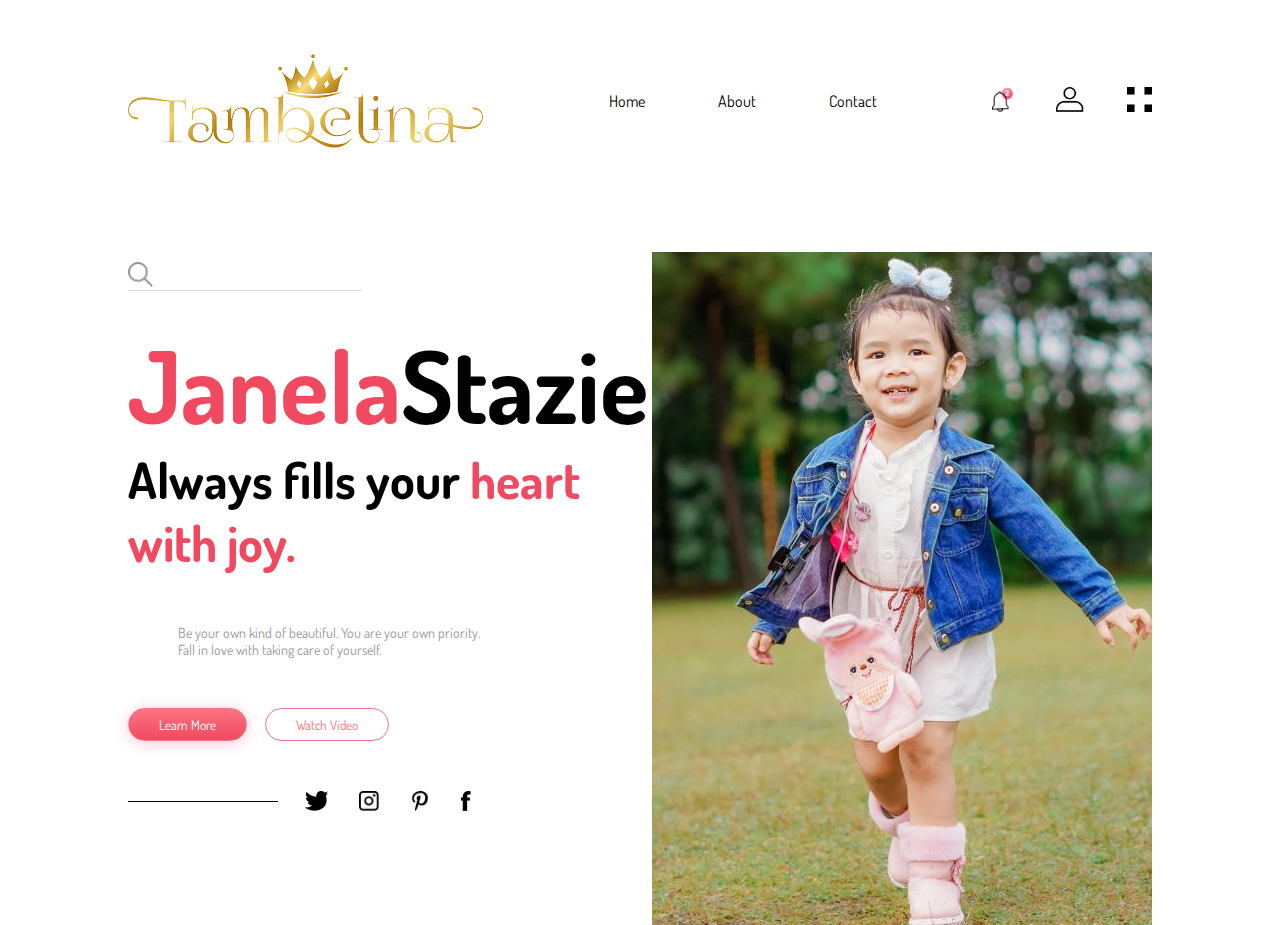
<file: index.html>
<!DOCTYPE html>
<html>
  <head>
    <title>Fruitopia</title>
    <link rel="stylesheet" href="styles/logo.css">
    <link rel="preconnect" href="https://fonts.googleapis.com">
<link rel="preconnect" href="https://fonts.gstatic.com" crossorigin>
<link href="https://fonts.googleapis.com/css2?family=Dosis:wght@200..800&display=swap" rel="stylesheet">

</head>
  <body>


    <div class="hero">
      <div class="navbar">
        <img src="pic/download.png">
        <ul>
          <li><a href="#">Home</a></li>
          <li><a href="#">About</a></li>
          <li><a href="#">Contact</a></li>
        </ul>
       <div class="navbar-icons">
        <img src="pic/bell.png">
        <img src="pic/user.png">
        <img src="pic/menu.png">

       </div>
      </div>
      <div class="banner">
        <div class="left-column">
          <div class="search-box">
            <img src="pic/search.png">
            <input type="text">
          
          </div>
          <h1><span>Janela</span>Stazie</h1>
          <h3>Always fills your <span>heart with joy.</span> </h3>
         <p>
          Be your own kind of beautiful. You are your own priority.<br>Fall in love with taking care of yourself.
         </p>
         <div class="btn">
          <button type="button" class="primary-btn">Learn More</button>
          <button type="button">Watch Video</button>
         </div>
         <div class="social-icons">
          <img src="pic/twitter.png">
          <img src="pic/instagram.png">
          <img src="pic/pinterest.png">
          <img src="pic/facebook.png">

         </div>
        </div>
        
        <div class="right-column"></div>
          <img src="pic/325272621_556366799733307_3148625945873838359_n.jpg">
      </div>
    </div>




  </body>
</html>
</file>
<file: styles/logo.css>
*{
  margin: 0;
  padding: 0;
  font-family: 'dosis',sans-serif;
}

.hero{
width: 80%;
margin: auto;
}


.navbar{
margin: 30px auto;
display: flex;
align-items: center;

}

ul{
  flex: 1;
  text-align: right;
}

ul li{
  display: inline-block;
  list-style: none;
  margin: 0 25px;
}

ul li a{
  text-decoration: none;
  color: #000;
  padding: 0 10px;
  position: relative;
}

ul li a::after{
  content: '';
  width: 0;
  height: 10px;
  background: #f14a60;
  position: absolute;
  left: 50%;
  transform: translateX(-50%);
  top: -55px;
  transition: 0.5s;
}

ul li a:hover::after{
  width: 100%;
}

.navbar-icons img{
height: 25px;
margin-left: 40px;
cursor: pointer;
}

.navbar-icons{
  margin-left: 40px;
}

.banner{
  display: flex;
  margin-top: 80px;
}

.left-column,.right-column{
  flex-basis: 50%;
}

.right-column img{
width: 100%;
}
.search-box{
  width: 45%;
  display: flex;
  padding-bottom: 3px;
  border-bottom: 1px solid #ddd;
  margin: 10px 0 30px;

}

.search-box img{
  height: 25px;
  width: 25px;
  cursor: pointer;
}

.search-box input{
  width: 100%;
  margin-left: 15px;
  font-size: 17px;
  border: 0;
  outline: none;
}

.left-column h1{
  font-size: 100px;
}

.left-column h3{
  font-size: 50px;
}

span{
  color: #f14a60;
}
.left-column p{
  font-size: 14px;
  color: #999;
  margin: 50px;
}
.btn button{
  padding: 7px 30px;
  margin-right: 15px;
  outline: none;
  border: 1px solid #fb7381;
  border-radius: 20px;
  cursor: pointer;
  color: #fb7381;
  background: transparent;
}
.btn .primary-btn{
  background: linear-gradient(#fb7381, #f14a60);
  box-shadow: 0 2px 15px rgba(248, 38, 103, 0.26 );
  color: #fff;
}
.btn{
  margin-bottom: 50px;
}
.social-icons{
  width: 200px;
  text-align: center;
  opacity: 4;
  position: relative;
  margin-left: 160px;
}

.social-icons img{
  height: 20px;
  margin: 0 14px;
}

.social-icons::after{
 content: ''; 
 width: 150px;
 height: 1px;
 background: #000;
 position: absolute;
 left: -160px;
 top: 10px;
}
</file>
